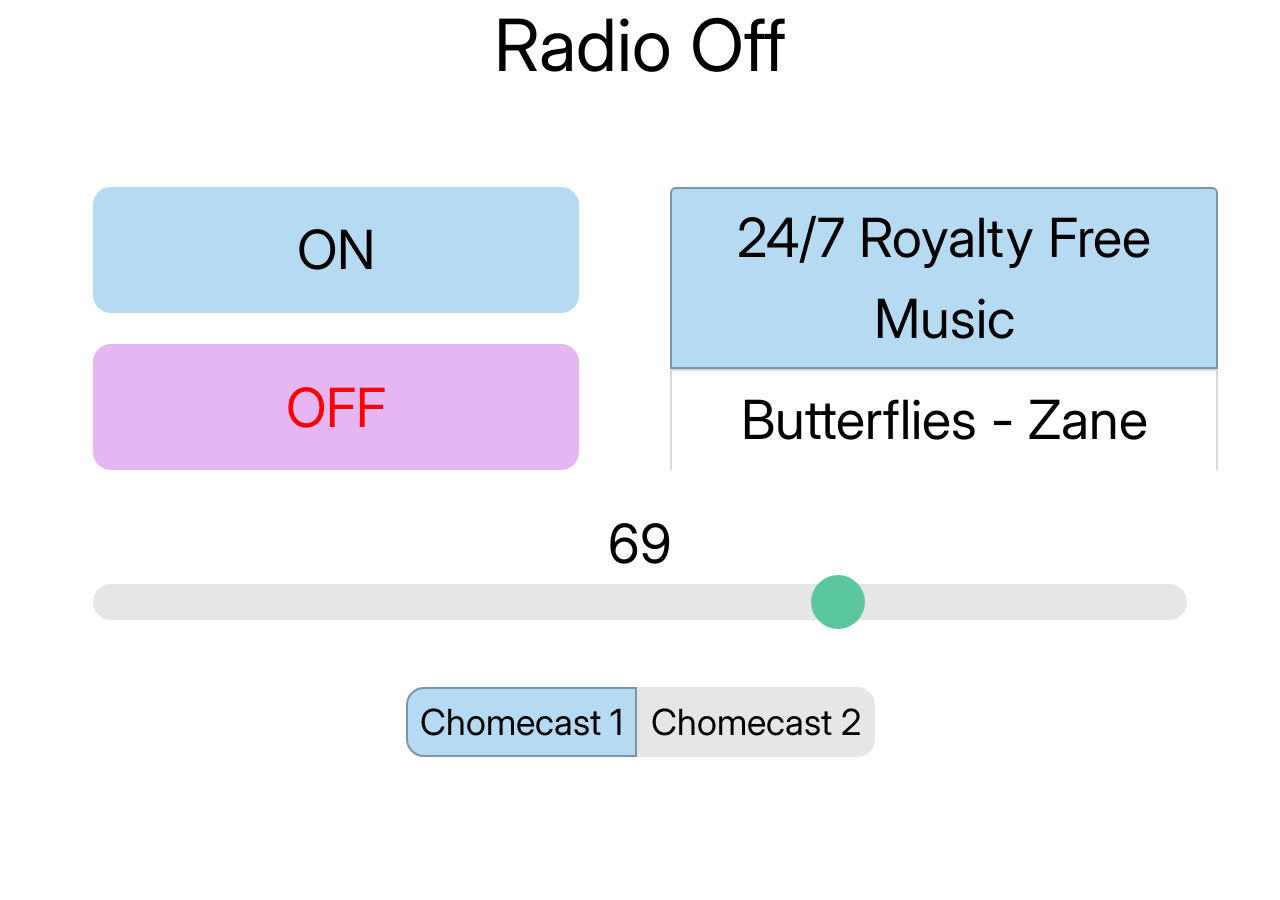
<file: demo_site/index.html>
<!DOCTYPE html>
<html lang="sk">

<head>
    <meta charset="utf-8">
    <meta name="viewport" content="width=device-width, initial-scale=1">
    <title>Chromecast Radio</title>

    <!-- mozno zbavit sa tychto kniznic (Bootstrap) -->
    <link href="https://cdn.jsdelivr.net/npm/bootstrap@5.3.0-alpha3/dist/css/bootstrap.min.css" rel="stylesheet"
        integrity="sha384-KK94CHFLLe+nY2dmCWGMq91rCGa5gtU4mk92HdvYe+M/SXH301p5ILy+dN9+nJOZ" crossorigin="anonymous">
    <script src="https://cdn.jsdelivr.net/npm/bootstrap@5.3.0-alpha3/dist/js/bootstrap.bundle.min.js"
        integrity="sha384-ENjdO4Dr2bkBIFxQpeoTz1HIcje39Wm4jDKdf19U8gI4ddQ3GYNS7NTKfAdVQSZe"
        crossorigin="anonymous"></script>

    <!-- Google Inter font import -->
    <link rel="preconnect" href="https://fonts.googleapis.com">
    <link rel="preconnect" href="https://fonts.gstatic.com" crossorigin>
    <link href="https://fonts.googleapis.com/css2?family=Inter:opsz@14..32&display=swap" rel="stylesheet">


    <link rel="stylesheet" href="indexStyle.css" type="text/css">
    
    <link rel="icon" type="image/png" sizes="32x32" href="favicon-32x32.png">
    <link rel="icon" type="image/png" sizes="16x16" href="'favicon-16x16.png">

    <!-- jQuery -->
    <script src="https://ajax.googleapis.com/ajax/libs/jquery/3.6.4/jquery.min.js"></script>
    <script src="indexScript.js" type="text/javascript"></script>
</head>

<body>
    <div id="cover"></div>
    <!--
        <button onclick="connect()">connect</button>
        <button onclick="disconnect()">disconnect</button>
        <button onclick="stop()">stop</button>
    -->
    <div class="textContainer">
        <p id="statusText" , class="text"></p>
    </div>
    <div class="textContainer">
        <p id="vybrana" , class="text"></p>
    </div>
    <table cellpadding="0" cellspacing="0" , id="mainTable">
        <tr>
            <td>
                <button onclick="zapnut()" id="buttonOn" class="button">ON</button>
            </td>
            <td rowspan="2">
                <div id="staniceContainer">
                    <div class="list-group" id="stanice"></div>
                </div>
            </td>
        </tr>
        <tr>
            <td> <button onclick="vypnut()" id="buttonOff" class="button">OFF</button></td>
        </tr>
        <tr>
            <td colspan="2">
                <div class="slidecontainer">
                    <p id="volume">-</p>
                    <input oninput="sliderInput();" onchange="sliderChange();" type="range" min="0" max="100" value="50"
                        class="slider" id="volumeController">
                </div>
            </td>
        </tr>
        <tr>
            <td colspan="2">
                <div class="btn-group btn-group-separators flex-wrap" id="chromecasts" role="group" aria-label="Basic radio toggle button group">
                    <!-- <input value="friendlyName" type="radio" class="selectButton btn-check" name="selectChromecast" id="optioni" autocomplete="off" checked="checked">
                    <label class="btn btn-default chromecastSelect" for="optioni">DisplayName</label> -->
                </div>
            </td>
        </tr>

    </table>
</body>

</html>
</file>
<file: demo_site/indexStyle.css>
:root {
    --white-hover: #f2f2f2;
    --main-gray: #e6e6e6;
    --main-gray-hover: #d9d9d9;
    --main-gray-border: #bfbfbf;
    --secondary-gray: #808080;
    --main-blue: #b6daf2;
    --main-blue-hover: #a3c3d9;
    --main-blue-border: #7c95a6;
    --main-purple: #e6b6f2;
    --main-purple-hover: #cea3d9;
    --main-purple-border: #b68fbf;
}

body {
    color: #000000;
    font-family: "Inter", sans-serif;
}

option {
    cursor: pointer;
}

.text {
    margin: auto;
    display: table;
    vertical-align: middle;
    line-height: 8vh;
}

.textContainer {
    height: 8vh;
    display: block;
    margin-top: 1vh;
    margin-bottom: 1vh;
    text-align: center;
}

.button {
    width: 80%;
    height: 80%;
    border: none;
    color: #000000;
    text-align: center;
    font-size: min(6vh, 10vw);
    cursor: pointer;
    margin: auto;
    display: block;
    border-radius: 2vmin;
    transition: background-color 0.2s;
}

.stanica-btn {
    color: #000000;
    border: 3px solid var(--main-gray-hover);
    transition: background-color 0.2s;
}

.stanica-btn:hover {
    color: #000000;
    background-color: var(--white-hover);
}

.stanica-btn.active {
    color: #000000;
    background-color: var(--main-blue);
    border: 3px solid var(--main-blue-border);
}

.chromecastSelect {
    color: #000000;
    border: 2px solid var(--main-gray);
    background-color: var(--main-gray);
    text-align: center;
    font-size: 4vmin;
    border-radius: 2vmin;
    display: inline;
    flex-direction: column;
    margin: auto;
    transition: background-color 0.2s;
}

.selectButton:checked + .chromecastSelect {
    color: #000000;
    border: 2px solid var(--main-blue-border);
    background-color: var(--main-blue);
}

.selectButton:hover:not(:checked) + .chromecastSelect {
    color: #000000;
    background-color: var(--main-gray-hover);
}

/* Fix overlap (dont know why it happens) */
.btn-group-separators > .btn {
    margin-left: 0px !important;
}

.btn-group-separators > .btn:not(:last-child) {
    margin-right: 0px;
}

#cover {
    position: fixed;
    height: 100%;
    width: 100%;
    top: 0px;
    left: 0px;
    background-color: #FFFFFF;
    opacity: 0.4;
    z-index: 1000;
}

#statusText {
    font-size: 8vmin;
}

#volume {
    font-size: 6vmin;
    margin: auto;
    display: table;
    vertical-align: middle;
}

#vybrana {
    font-size: 5vmin;
}

#buttonOn {
    background-color: var(--main-blue);
}

#buttonOn:hover {
    background-color: var(--main-blue-hover);
}

#buttonOff {
    background-color: var(--main-purple);
}

#buttonOff:hover {
    background-color: var(--main-purple-hover);
}

#stanice {
    height: 100%;
    width: 100%;
    font-size: 6vmin;
    display: flex;
    flex-direction: column;
}

#stanice button {
    flex: 1;
    border-width: 2px;
}

#staniceContainer {
    width: 90%;
    height: 90%;
    margin: auto;
    display: block;
    overflow-y: auto;
    overflow-x: hidden;
}

#mainTable {
    margin: auto;
    table-layout: fixed;
    width: 95vw;
    height: 70vh;
    text-align: center;
}

#mainTable tr {
    height: 25%;
}


/*SLIDER*/
.slidecontainer {
    width: 100%;
}

.slider {
    appearance: none;
    width: 90%;
    height: 4vmin;
    border-radius: 2vmin;
    background: var(--main-gray-hover);
    outline: none;
    opacity: 0.65;
    transition: opacity .2s;
    cursor: pointer;
}

.slider:hover {
    opacity: 1;
}

.slider::-webkit-slider-thumb {
    appearance: none;
    appearance: none;
    width: 6vmin;
    height: 6vmin;
    border-radius: 50%;
    background: #04AA6D;
    cursor: pointer;
}

.slider::-moz-range-thumb {
    width: 3vmin;
    height: 3vmin;
    border-radius: 50%;
    background: #04AA6D;
    cursor: pointer;
}

#customSelect {
    list-style-type: none;
}
</file>
